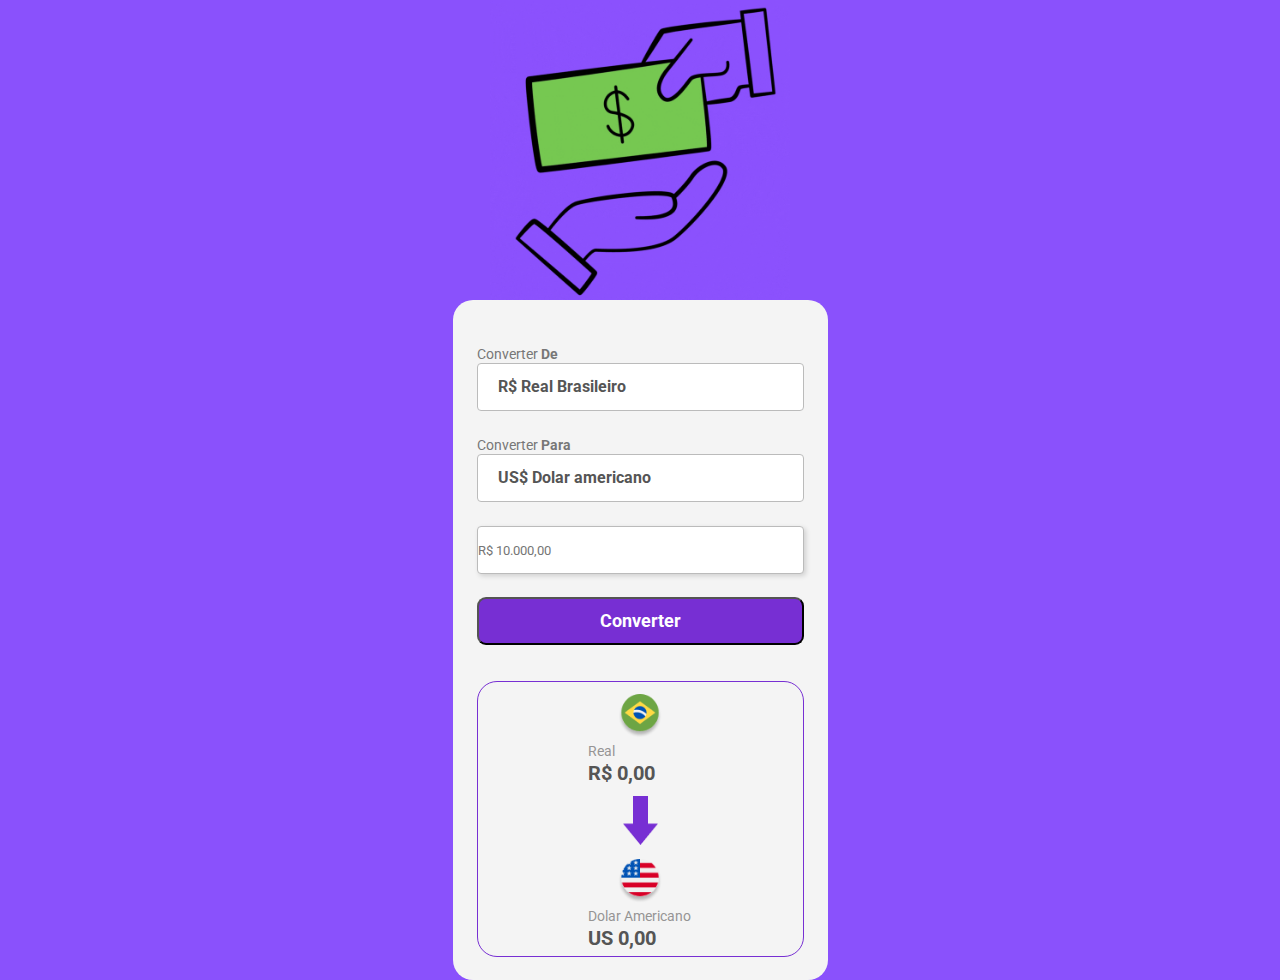
<file: index.html>
<!DOCTYPE html>
<html lang="en">

<head>
    <meta charset="UTF-8">
    <meta http-equiv="X-UA-Compatible" content="IE=edge">
    <meta name="viewport" content="width=device-width, initial-scale=1.0">
    <title>Convert money</title>
    <link rel="preconnect" href="https://fonts.googleapis.com">
    <link rel="preconnect" href="https://fonts.gstatic.com" crossorigin>
    <link href="https://fonts.googleapis.com/css2?family=Roboto:ital,wght@0,700;1,400&display=swap" rel="stylesheet">
<link rel="stylesheet" href="Style.css">

</head>


<img class="logo" src="./img/logo (1).gif" alt="logo convert money">

<body>

    <main>
        <label>
            Converter <b>De</b>
            <select>
                <option>R$ Real Brasileiro </option>
            </select>
        </label>
        <label>
            Converter <b>Para</b>
            <select class="currencySelect">
                <option value="Dolar">US$ Dolar americano </option>
                <option value="Euro">€ Euro</option>
            </select>
        </label>
        <label>
            <input class="inputCurrency" placeholder="R$ 10.000,00">
        </label>
        <button class="convertButton">Converter</button>
        <section>
            <div>
                <img src="./img/brasil 2.png" alt="Moeda para converter">
                <p>Real</p>
                <p class="CurrencyValueToConvert">R$ 0,00</p>
            </div>
            <img class="vetor" src="./img/Vector.png">

            <div>
                <img  class="currencyImg" src="./img/estados-unidos (1) 1.png" alt="Moeda convertida">
                <p id="currencyName">Dolar Americano</p>
                <p class="currencyValue">US 0,00</p>
            </div>
        </section>
    </main>
</body>
<script src="scripts.js"></script>
</html>
</file>
<file: Style.css>
* {
    font-family: 'Roboto', sans-serif;

    margin: 0;
    padding: 0;
    box-sizing: border-box;
    outline: none;

}

body {
    background-color: #8A51FC;
}



.logo {
    display: block;
    width: 300px;
    height: 300px;
    margin: auto auto;
}

main {
    width: 375px;


    background: #F4F4F4;

    margin: 0 auto;
    border-radius: 20px;
    padding: 44px 24px 23px;
}

label {
    font-weight: 400;
    font-size: 14px;
    line-height: 18px;

    color: #777777;
    margin-top: 48px;
    margin-bottom: 46px;
    cursor: pointer;
}

select {
    background: #FFFFFF;
    border: 1px solid #BBBBBB;
    border-radius: 4px;
    width: 327px;
    height: 48px;
    margin-bottom: 24px;
    appearance: none;
    padding-left: 20px;
    font-weight: 700;
    font-size: 16px;
    line-height: 18px;
    cursor: pointer;
    color: #555555;
}

button {
    width: 327px;
    height: 48px;
    left: 24px;
    top: 329px;

    background: #772FD3;
    border-radius: 9px;
    font-weight: 700;
    font-size: 18px;
    line-height: 18px;

    margin-top: 23px;
    margin-bottom: 36px;

    color: #FFFFFF;
}

button:hover {
    opacity: 0.8;
}

button:active {
    opacity: 0.16;
}

input {
    background: #FFFFFF;
    border: 1px solid #BBBBBB;
    box-shadow: 2px 2px 5px rgba(0, 0, 0, 0.15);
    border-radius: 4px;
    width: 327px;
    height: 48px;
    cursor: pointer;
}

p {
    font-style: normal;
    font-weight: 400;
    font-size: 14px;
    line-height: 18px;
    width: 105px;
    height: 18px;
    color: #969494;
}

.CurrencyValueToConvert, .currencyValue {
    font-weight: 700;
    font-size: 20px;
    line-height: 18px;
    color: #555555;
}
section {
    width: 327px;
    height: 276px;
    border: 1px solid #772FD3;
    border-radius: 20px;
    display: flex;
    flex-direction: column;
    align-items: center;
    padding: 12px;
}

.vetor {

    margin: 14px 0;
    width: 35px;
    height: 49px;
}

img {
    width: 44px;
}

div {

    display: flex;
    flex-direction: column;
    align-items: center;
    gap: 4px;
}
</file>
